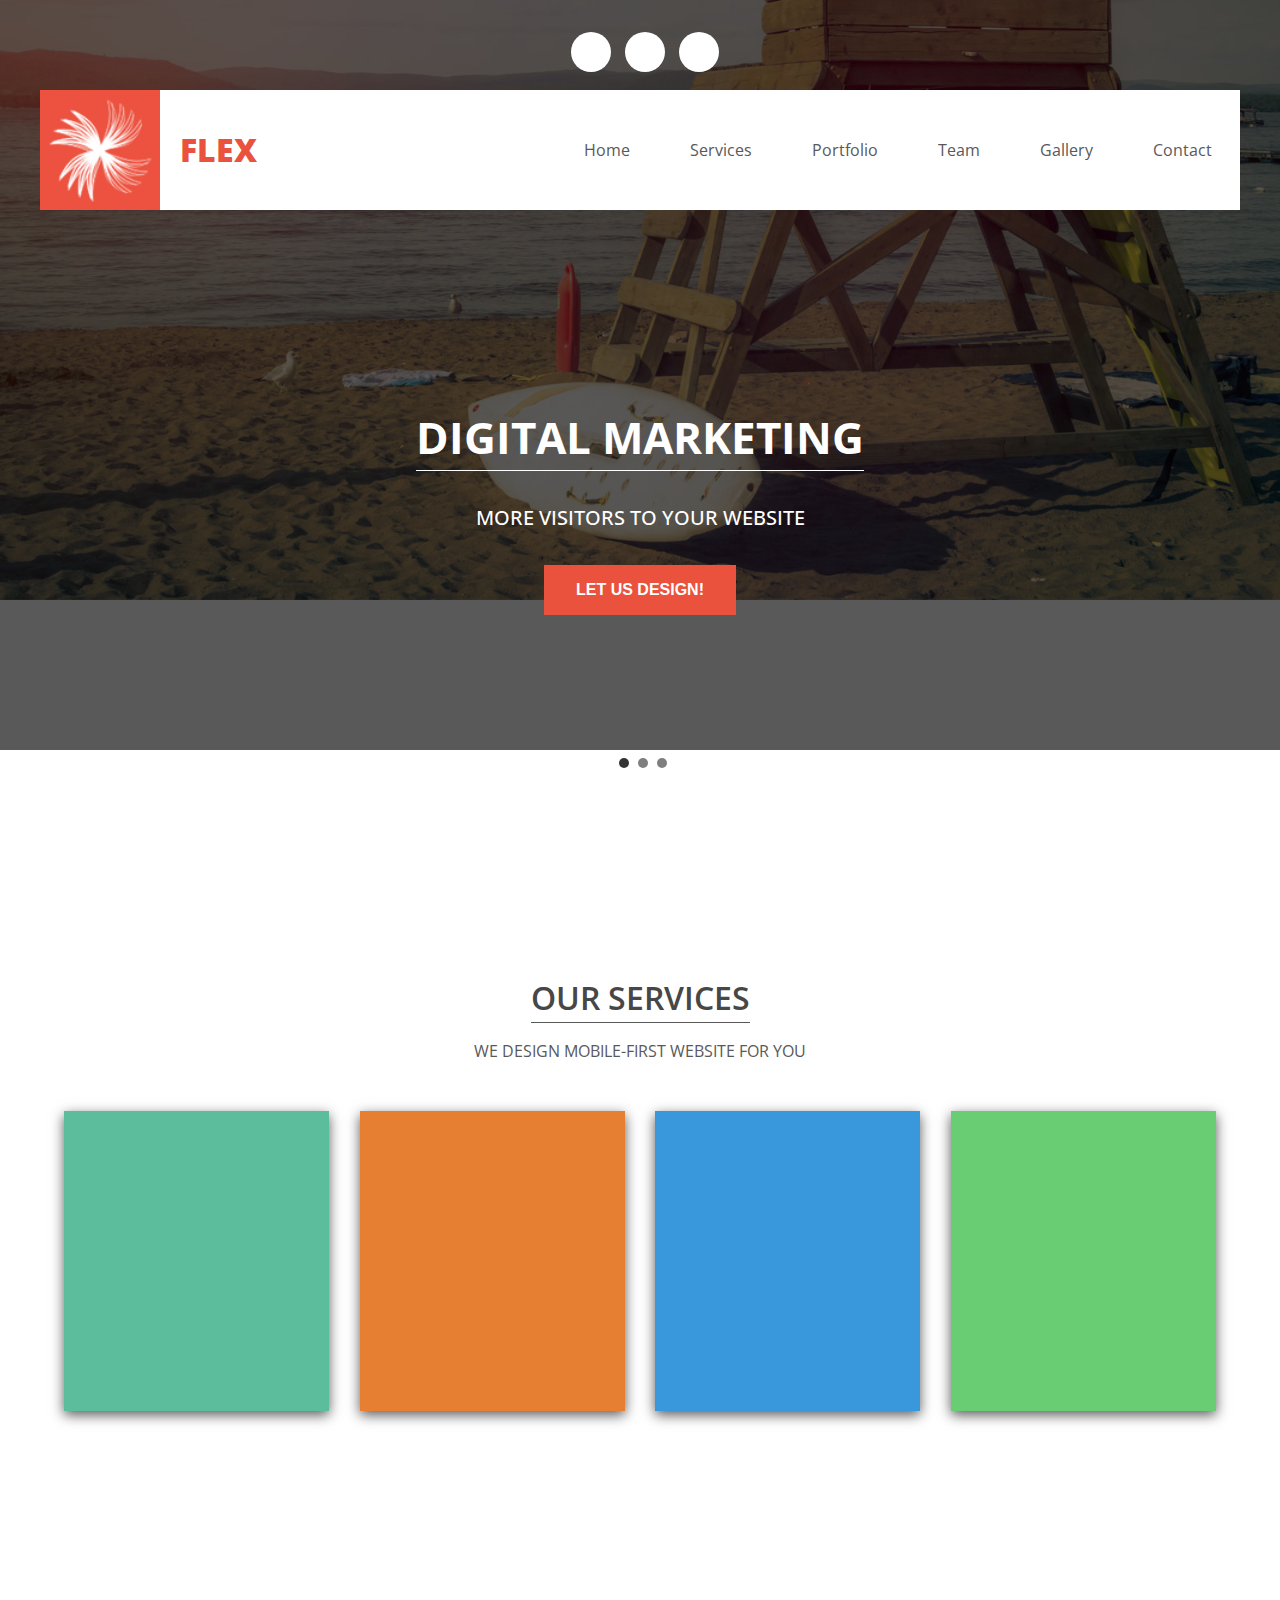
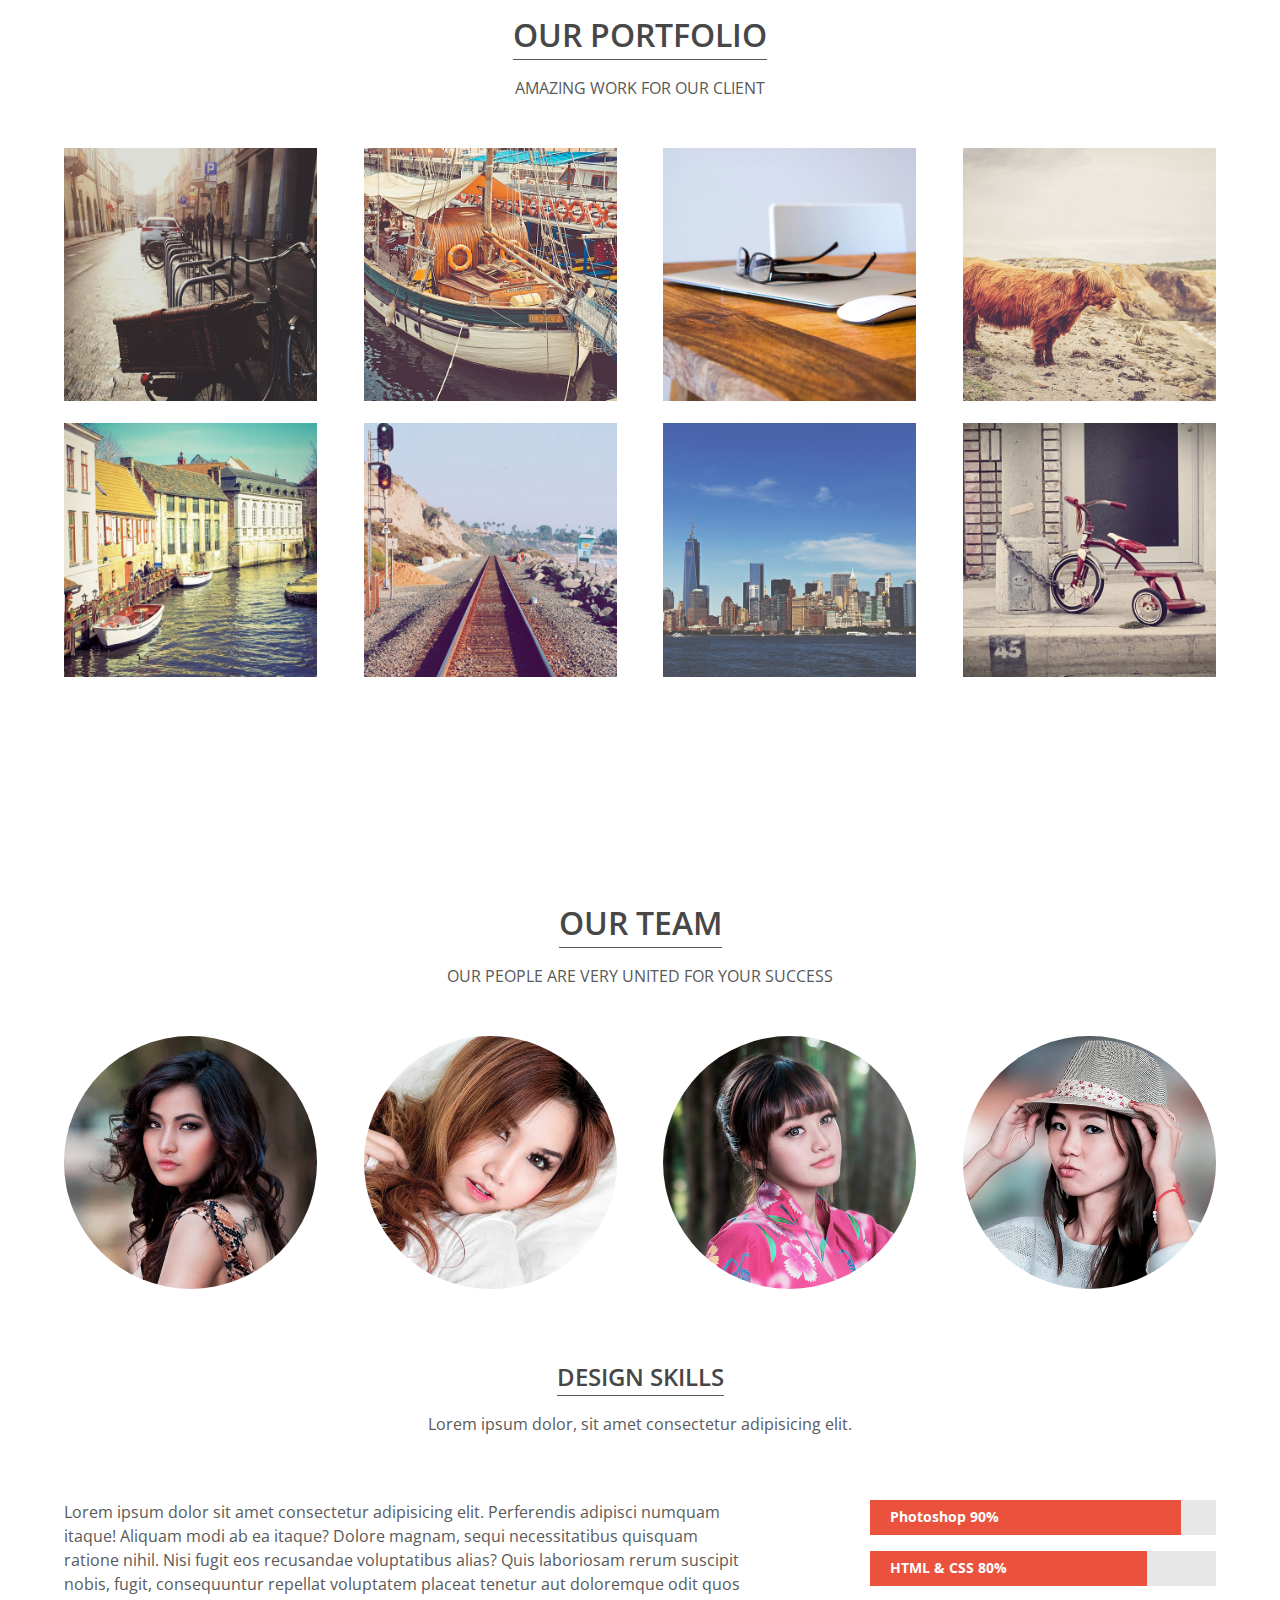
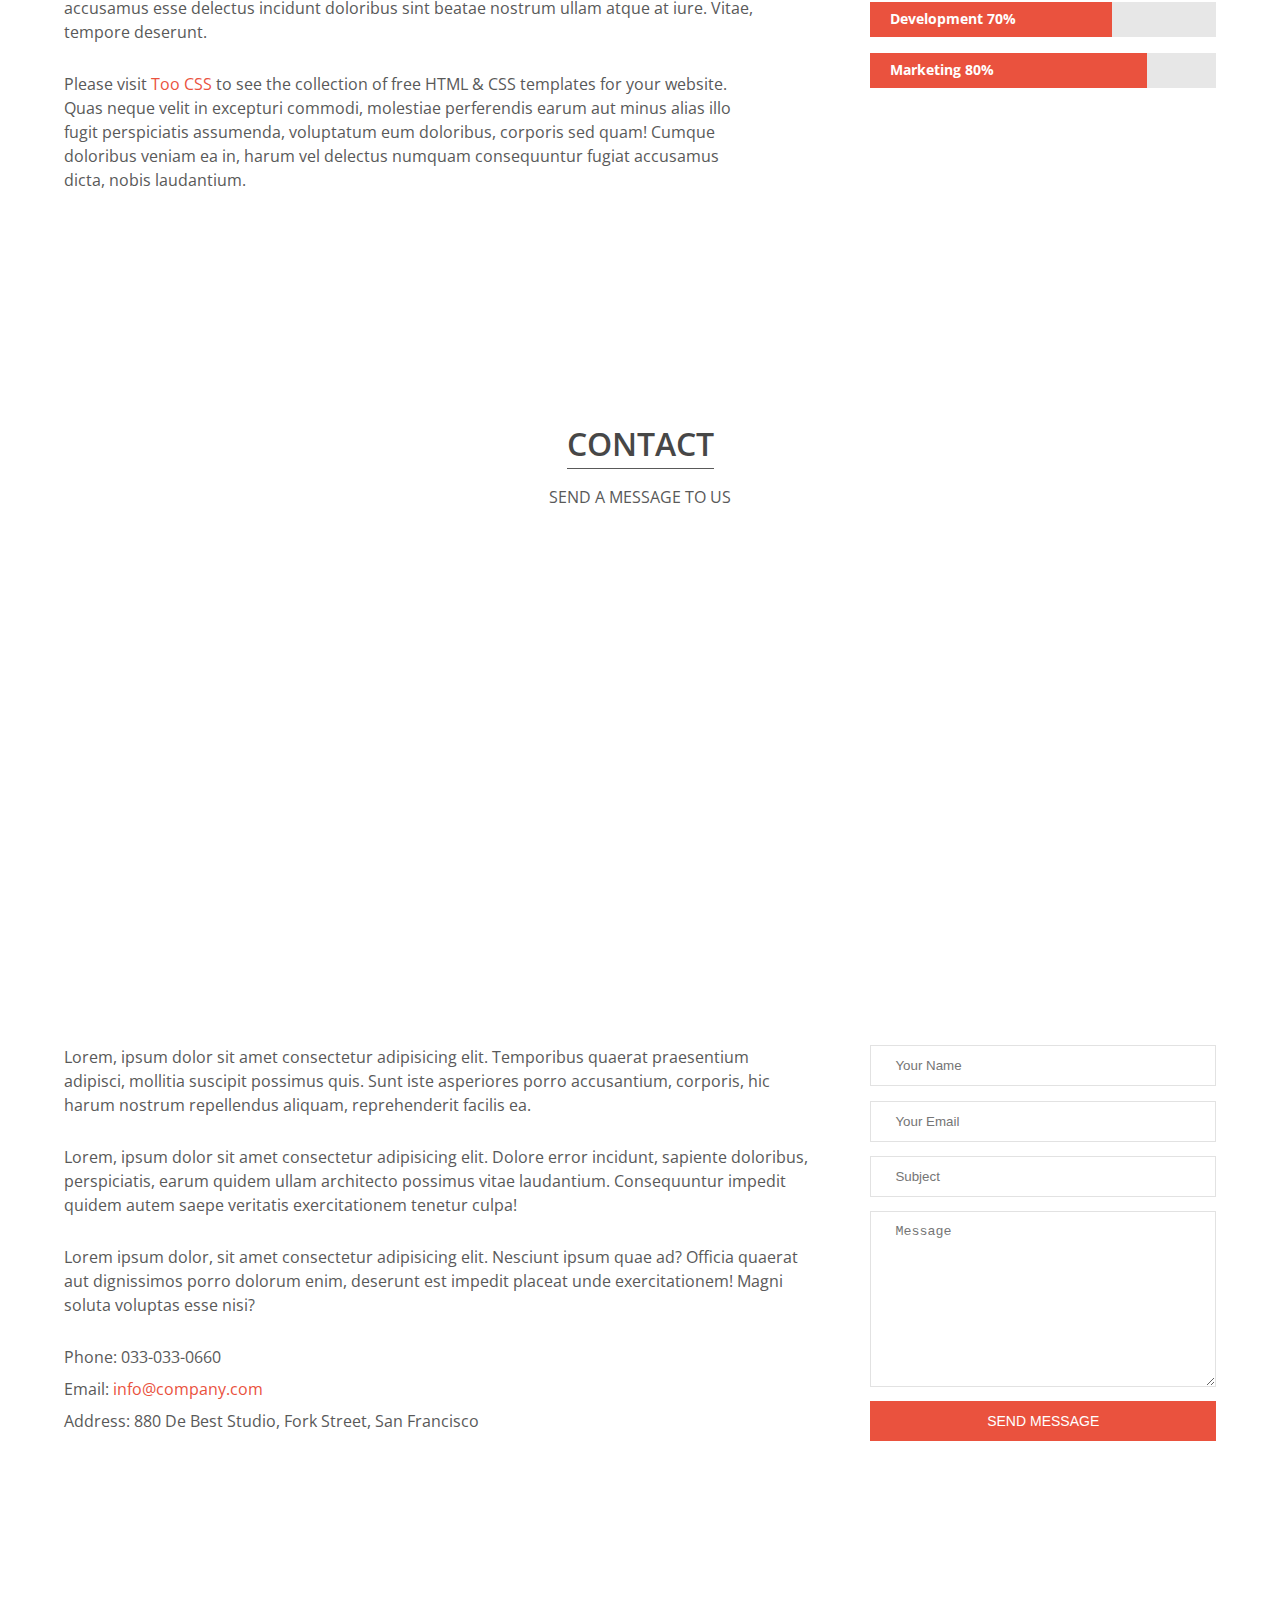
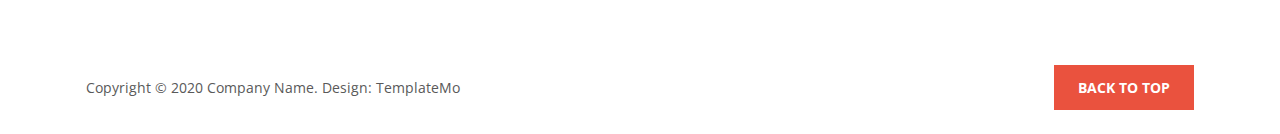
<file: index.html>
<!DOCTYPE html>
<html lang="en">
  <head>
    <meta charset="UTF-8" />
    <meta http-equiv="X-UA-Compatible" content="IE=edge" />
    <meta name="viewport" content="width=device-width, initial-scale=1.0" />
    <title>Flex | Assigment checkpoint 2</title>
    <link
      rel="stylesheet"
      href="https://cdnjs.cloudflare.com/ajax/libs/font-awesome/6.0.0-beta3/css/all.min.css"
      integrity="sha512-Fo3rlrZj/k7ujTnHg4CGR2D7kSs0v4LLanw2qksYuRlEzO+tcaEPQogQ0KaoGN26/zrn20ImR1DfuLWnOo7aBA=="
      crossorigin="anonymous"
      referrerpolicy="no-referrer"
    />
    <link rel="stylesheet" href="assets/stylesheet/style.css" />
  </head>
  <body id="top">
    <header class="header">
      <nav class="social-links container">
        <a href="#"><i class="fab fa-facebook-f"></i></a>
        <a href="#"><i class="fab fa-twitter"></i></a>
        <a href="#"><i class="fab fa-linkedin-in"></i></a>
      </nav>
      <div class="container nav-container flex">
        <a href="#" class="logo">
          <img src="assets/media/logo.png" alt="logo" />
          <span>FLEX</span>
        </a>
        <nav class="nav">
          <a href="#">Home</a>
          <a href="#">Services</a>
          <a href="#">Portfolio</a>
          <a href="#">Team</a>
          <a href="gallery.html">Gallery</a>
          <a href="#">Contact</a>
        </nav>
      </div>
      <section class="header-hero container">
        <header>
          <h1 class="header-hero-heading">Digital Marketing</h1>
          <p>More visitors to your website</p>
        </header>
        <button class="btn">Let us Design!</button>
      </section>
    </header>
    <main>
      <div class="slider container">
        <span class="circle circle-active"></span>
        <span class="circle"></span>
        <span class="circle"></span>
      </div>
      <div class="container">
        <!-- Services -->
        <section class="services-section section-margin">
          <header class="margin-bottom">
            <h2>Our Services</h2>
            <p>We Design Mobile-First Website For You</p>
          </header>
          <div class="services flex">
            <div class="service code">
              <a href="#"><i class="far fa-file-code"></i></a>
            </div>
            <div class="service paper-plane">
              <a href="#"><i class="fas fa-paper-plane"></i></a>
            </div>
            <div class="service landmark">
              <a href="#"><i class="fas fa-landmark"></i></a>
            </div>
            <div class="service flask">
              <a href="#"><i class="fas fa-flask"></i></a>
            </div>
          </div>
        </section>
        <!-- Portfolio -->
        <section class="portfolio-section section-margin">
          <header class="margin-bottom">
            <h2>Our Portfolio</h2>
            <p>Amazing Work For Our Client</p>
          </header>
          <div class="portfolio-img-container flex">
            <div class="portfolio-img">
              <img src="assets/media/portfolio/p1.jpg" alt="p1" />
            </div>
            <div class="portfolio-img">
              <img src="assets/media/portfolio/p2.jpg" alt="p2" />
            </div>
            <div class="portfolio-img">
              <img src="assets/media/portfolio/p3.jpg" alt="p3" />
            </div>
            <div class="portfolio-img">
              <img src="assets/media/portfolio/p4.jpg" alt="p4" />
            </div>
            <div class="portfolio-img">
              <img src="assets/media/portfolio/p5.jpg" alt="p5" />
            </div>
            <div class="portfolio-img">
              <img src="assets/media/portfolio/p6.jpg" alt="p6" />
            </div>
            <div class="portfolio-img">
              <img src="assets/media/portfolio/p7.jpg" alt="p7" />
            </div>
            <div class="portfolio-img">
              <img src="assets/media/portfolio/p8.jpg" alt="p8" />
            </div>
          </div>
        </section>
        <!-- Team -->
        <section class="team-section section-margin">
          <header class="margin-bottom">
            <h2>Our Team</h2>
            <p>Our People Are Very United For Your Success</p>
          </header>
          <div class="team-member-container flex">
            <div class="team-member">
              <img src="assets/media/member1.jpg" alt="member1" />
            </div>
            <div class="team-member">
              <img src="assets/media/member2.jpg" alt="member2" />
            </div>
            <div class="team-member">
              <img src="assets/media/member3.jpg" alt="member3" />
            </div>
            <div class="team-member">
              <img src="assets/media/member4.jpg" alt="member4" />
            </div>
          </div>
          <article class="about-team">
            <header>
              <h3>Design Skills</h3>
              <p>Lorem ipsum dolor, sit amet consectetur adipisicing elit.</p>
            </header>
            <div class="team-skills flex">
              <div class="team-skills-desc">
                <p>
                  Lorem ipsum dolor sit amet consectetur adipisicing elit.
                  Perferendis adipisci numquam itaque! Aliquam modi ab ea
                  itaque? Dolore magnam, sequi necessitatibus quisquam ratione
                  nihil. Nisi fugit eos recusandae voluptatibus alias? Quis
                  laboriosam rerum suscipit nobis, fugit, consequuntur repellat
                  voluptatem placeat tenetur aut doloremque odit quos accusamus
                  esse delectus incidunt doloribus sint beatae nostrum ullam
                  atque at iure. Vitae, tempore deserunt.
                </p>
                <p>
                  Please visit <a href="#" class="too-css">Too CSS</a> to see
                  the collection of free HTML & CSS templates for your website.
                  Quas neque velit in excepturi commodi, molestiae perferendis
                  earum aut minus alias illo fugit perspiciatis assumenda,
                  voluptatum eum doloribus, corporis sed quam! Cumque doloribus
                  veniam ea in, harum vel delectus numquam consequuntur fugiat
                  accusamus dicta, nobis laudantium.
                </p>
              </div>
              <div class="team-tools">
                <div class="grey">
                  <div class="photoshop">Photoshop 90%</div>
                </div>
                <div class="grey">
                  <div class="html-css">HTML & CSS 80%</div>
                </div>
                <div class="grey">
                  <div class="development">Development 70%</div>
                </div>
                <div class="grey">
                  <div class="marketing">Marketing 80%</div>
                </div>
              </div>
            </div>
          </article>
        </section>
        <!-- Contanct -->
        <section class="contact-section section-margin">
          <header class="margin-bottom">
            <h2>Contact</h2>
            <p>Send a message to us</p>
          </header>
          <iframe
            src="https://www.google.com/maps/embed?pb=!1m18!1m12!1m3!1d3375.8862924509986!2d76.35322021516764!3d32.20729448114775!2m3!1f0!2f0!3f0!3m2!1i1024!2i768!4f13.1!3m3!1m2!1s0x391b530e24726e0d%3A0x71ff0cae0784712d!2sAltCampus%20Services%20Pvt.%20Ltd!5e0!3m2!1sen!2sin!4v1642675985266!5m2!1sen!2sin"
            width="100%"
            height="450"
            style="border: 0"
            allowfullscreen=""
            loading="lazy"
          ></iframe>
          <div class="contact-details-container flex">
            <div class="contact-details">
              <p>
                Lorem, ipsum dolor sit amet consectetur adipisicing elit.
                Temporibus quaerat praesentium adipisci, mollitia suscipit
                possimus quis. Sunt iste asperiores porro accusantium, corporis,
                hic harum nostrum repellendus aliquam, reprehenderit facilis ea.
              </p>
              <p>
                Lorem, ipsum dolor sit amet consectetur adipisicing elit. Dolore
                error incidunt, sapiente doloribus, perspiciatis, earum quidem
                ullam architecto possimus vitae laudantium. Consequuntur impedit
                quidem autem saepe veritatis exercitationem tenetur culpa!
              </p>
              <p>
                Lorem ipsum dolor, sit amet consectetur adipisicing elit.
                Nesciunt ipsum quae ad? Officia quaerat aut dignissimos porro
                dolorum enim, deserunt est impedit placeat unde exercitationem!
                Magni soluta voluptas esse nisi?
              </p>
              <div class="address-container">
                <p>Phone: 033-033-0660</p>
                <p>Email: <span class="email">info@company.com</span></p>
                <p>Address: 880 De Best Studio, Fork Street, San Francisco</p>
              </div>
            </div>
            <div class="contact-form">
              <form>
                <input type="text" placeholder="Your Name" />
                <input type="text" placeholder="Your Email" />
                <input type="text" placeholder="Subject" />
                <textarea cols="30" rows="10" placeholder="Message"></textarea>
                <button class="btn btn-submit">SEND MESSAGE</button>
              </form>
            </div>
          </div>
        </section>
      </div>
    </main>
    <footer>
      <div class="container flex">
        <small>Copyright &copy; 2020 Company Name. Design: TemplateMo</small>
        <a href="#top" class="btn top">Back To Top</a>
      </div>
    </footer>
  </body>
</html>
</file>
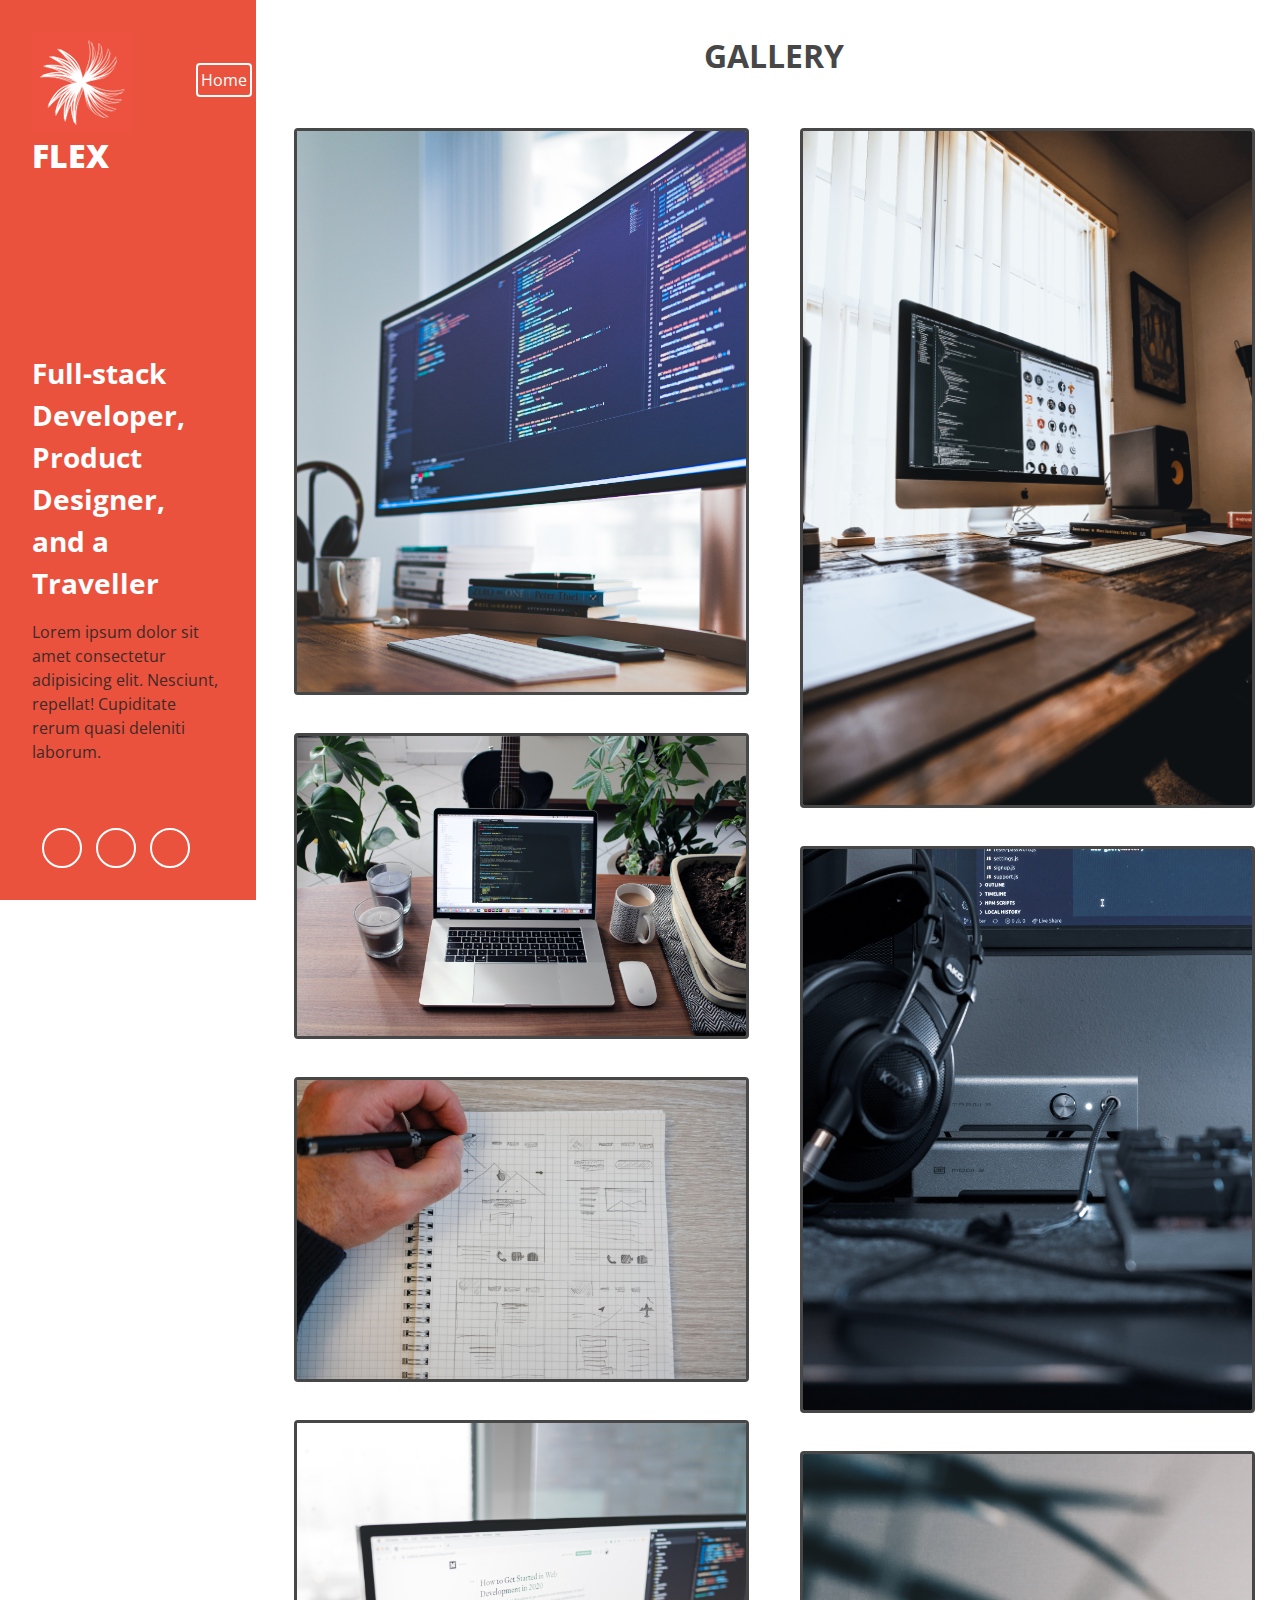
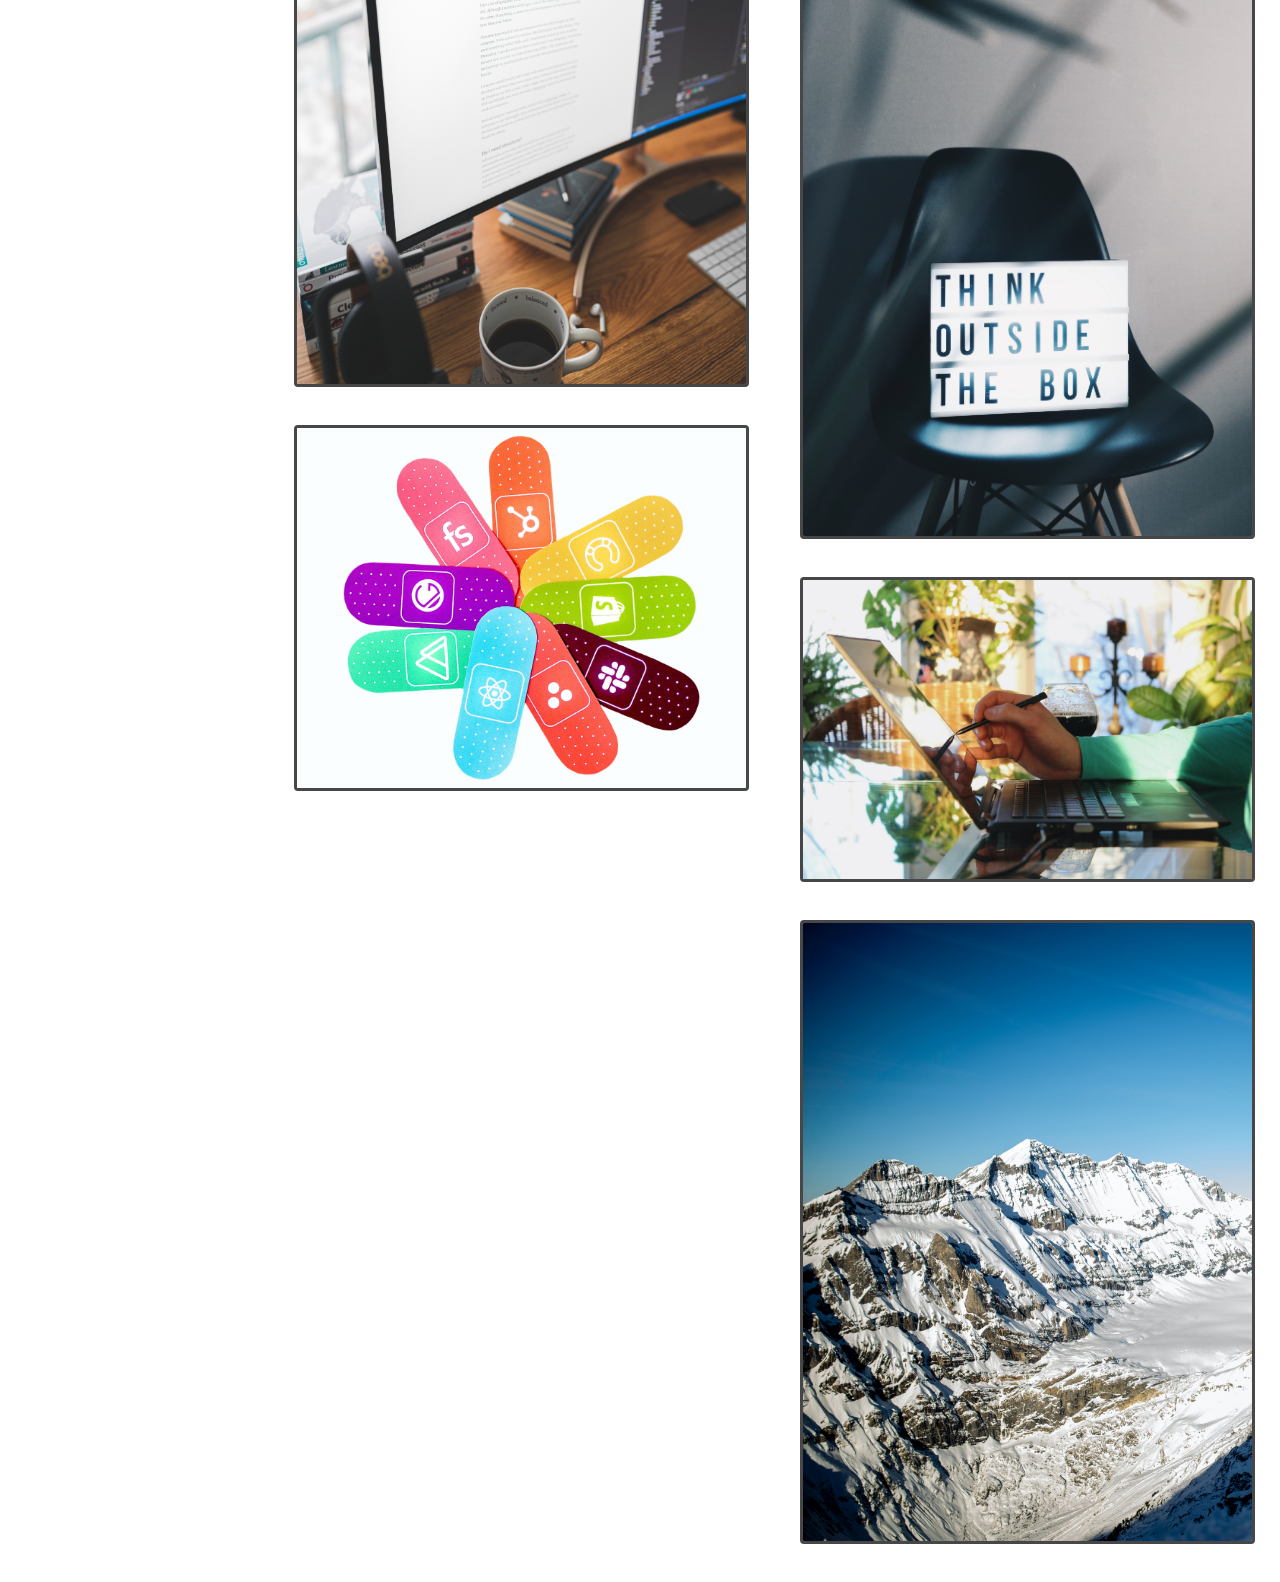
<file: gallery.html>
<!DOCTYPE html>
<html lang="en">
  <head>
    <meta charset="UTF-8" />
    <meta http-equiv="X-UA-Compatible" content="IE=edge" />
    <meta name="viewport" content="width=device-width, initial-scale=1.0" />
    <title>Flex | Assigment checkpoint 2</title>
    <link
      rel="stylesheet"
      href="https://cdnjs.cloudflare.com/ajax/libs/font-awesome/6.0.0-beta3/css/all.min.css"
      integrity="sha512-Fo3rlrZj/k7ujTnHg4CGR2D7kSs0v4LLanw2qksYuRlEzO+tcaEPQogQ0KaoGN26/zrn20ImR1DfuLWnOo7aBA=="
      crossorigin="anonymous"
      referrerpolicy="no-referrer"
    />
    <link rel="stylesheet" href="assets/stylesheet/style.css" />
  </head>
  <body>
    <main class="flex">
      <aside>
        <nav class="gallery-page-nav">
          <a href="#" class="logo">
            <img src="assets/media/logo.png" alt="logo" />
            <span class="gallery-flex">FLEX</span>
          </a>
          <a href="index.html" class="home">Home</a>
        </nav>
        <article class="gallery-aside-article">
          <h2>Full-stack Developer, Product Designer, and a Traveller</h2>
          <p>
            Lorem ipsum dolor sit amet consectetur adipisicing elit. Nesciunt,
            repellat! Cupiditate rerum quasi deleniti laborum.
          </p>
        </article>
        <nav class="gallery-social-links">
          <a href="#"><i class="fab fa-facebook-f"></i></a>
          <a href="#"><i class="fab fa-twitter"></i></a>
          <a href="#"><i class="fab fa-linkedin-in"></i></a>
        </nav>
      </aside>

      <!-- Gallery Section -->
      <section class="gallery-section">
        <header>
          <h2>Gallery</h2>
        </header>
        <div class="gallery-img-container">
          <div class="col">
            <div class="gallery-img">
              <img src="assets/media/gallery/01.jpg" alt="01" />
            </div>
            <div class="gallery-img">
              <img src="assets/media/gallery/02.jpg" alt="02" />
            </div>
            <div class="gallery-img">
              <img src="assets/media/gallery/03.jpg" alt="03" />
            </div>
            <div class="gallery-img">
              <img src="assets/media/gallery/04.jpg" alt="04" />
            </div>
            <div class="gallery-img">
              <img src="assets/media/gallery/05.jpg" alt="05" />
            </div>
          </div>
          <div class="col">
            <div class="gallery-img">
              <img src="assets/media/gallery/06.jpg" alt="06" />
            </div>
            <div class="gallery-img">
              <img src="assets/media/gallery/07.jpg" alt="07" />
            </div>
            <div class="gallery-img">
              <img src="assets/media/gallery/08.jpg" alt="08" />
            </div>
            <div class="gallery-img">
              <img src="assets/media/gallery/09.jpg" alt="09" />
            </div>
            <div class="gallery-img">
              <img src="assets/media/gallery/10.jpg" alt="10" />
            </div>
          </div>
        </div>
      </section>
    </main>
  </body>
</html>
</file>
<file: assets/stylesheet/style.css>
/* http://meyerweb.com/eric/tools/css/reset/ 
   v2.0 | 20110126
   License: none (public domain)
*/

@import url("https://fonts.googleapis.com/css2?family=Open+Sans:wght@300;400;500;600;700&display=swap");

html,
body,
div,
span,
applet,
object,
iframe,
h1,
h2,
h3,
h4,
h5,
h6,
p,
blockquote,
pre,
a,
abbr,
acronym,
address,
big,
cite,
code,
del,
dfn,
em,
img,
ins,
kbd,
q,
s,
samp,
small,
strike,
strong,
sub,
sup,
tt,
var,
b,
u,
i,
center,
dl,
dt,
dd,
ol,
ul,
li,
fieldset,
form,
label,
legend,
table,
caption,
tbody,
tfoot,
thead,
tr,
th,
td,
article,
aside,
canvas,
details,
embed,
figure,
figcaption,
footer,
header,
hgroup,
menu,
nav,
output,
ruby,
section,
summary,
time,
mark,
audio,
video {
  margin: 0;
  padding: 0;
  border: 0;
  font-size: 100%;
  font: inherit;
  vertical-align: baseline;
}
/* HTML5 display-role reset for older browsers */
article,
aside,
details,
figcaption,
figure,
footer,
header,
hgroup,
menu,
nav,
section {
  display: block;
}
body {
  line-height: 1;
}
ol,
ul {
  list-style: none;
}
blockquote,
q {
  quotes: none;
}
blockquote:before,
blockquote:after,
q:before,
q:after {
  content: "";
  content: none;
}
table {
  border-collapse: collapse;
  border-spacing: 0;
}
*,
*::before,
*::after {
  box-sizing: border-box;
}
html {
  scroll-behavior: smooth;
}
body {
  font-size: 16px;
  line-height: 1.5;
  font-family: "Open Sans", sans-serif;
  color: #595959;
}
a {
  text-decoration: none;
}
img {
  width: 100%;
}
h2,
h3 {
  display: inline-block;
  color: #474747;
  font-size: 32px;
  font-weight: 600;
  border-bottom: 1px solid #595959;
  text-transform: uppercase;
}
h3 {
  font-size: 24px;
}
.margin-bottom {
  margin-bottom: 32px;
}
.margin-bottom p {
  padding: 16px 0;
  text-transform: uppercase;
}
.section-margin {
  margin: 200px 0;
}
.container {
  max-width: 1200px;
  width: 90%;
  margin: 0 auto;
}
.btn {
  display: inline-block;
  color: #fff;
  background: #ea523e;
  padding: 16px 32px;
  font-weight: 700;
  font-size: 16px;
  text-transform: uppercase;
  border: 0;
  cursor: pointer;
}
.btn:hover {
  background: #fff;
  color: #ea523e;
}

/* Flex */
.flex {
  display: flex;
  justify-content: space-between;
  align-items: center;
}
/* Header */
.header {
  background-image: url("../media/banner.jpg");
  background-color: #595959;
  background-repeat: no-repeat;
  background-size: 100%;
  background-blend-mode: multiply;
  height: 750px;
  text-align: center;
}
/* header nav */
.logo img {
  width: 120px;
  vertical-align: middle;
}
.logo span {
  vertical-align: middle;
  font-size: 32px;
  color: #ea523e;
  margin-left: 16px;
  font-weight: 900;
}
.nav-container {
  background: #fff;
  position: fixed;
  width: 1200px;
  left: 50%;
  top: 10%;
  margin-left: -600px; /*half the width*/
}
.nav-container a {
  display: inline-block;
  color: #595959;
}
.nav a {
  margin: 0 28px;
  display: inline-block;
}
.nav a:active,
.nav a:focus {
  color: #ea523e;
}
/* Social Links */
.social-links {
  padding: 32px;
}
.social-links a {
  display: inline-flex;
  justify-content: center;
  align-items: center;
  width: 40px;
  height: 40px;
  font-size: 14px;
  color: #595959;
  border-radius: 50%;
  margin-left: 10px;
  background: #fff;
}
.social-links a:hover {
  background: #ea523e;
  color: #fff;
}
/* Header Hero */
.header-hero {
  padding-top: 300px;
}
.header-hero-heading {
  display: inline-block;
  font-size: 44px;
  color: #fff;
  font-weight: bold;
  text-transform: uppercase;
  border-bottom: 1px solid #fff;
}
.header-hero p {
  padding: 32px;
  color: #fff;
  font-weight: 500;
  font-size: 20px;
  text-transform: uppercase;
  font-weight: 500;
}

/* Slider */
.slider {
  text-align: center;
  margin-bottom: 50px;
}
.circle {
  display: inline-block;
  width: 10px;
  height: 10px;
  background: #7f7f7f;
  border-radius: 50%;
  margin-left: 5px;
}
.circle-active {
  background: #333;
}

/* Services Section */
.services-section,
.portfolio-section {
  text-align: center;
}

.service {
  width: 23%;
  height: 300px;
  display: flex;
  align-items: center;
  justify-content: center;
  box-shadow: 0px 4px 12px #595959;
}
.code {
  background: #5cbd9d;
}
.paper-plane {
  background: #e67f31;
}
.landmark {
  background: #3998db;
}
.flask {
  background: #68cd73;
}
.service a {
  color: #fff;
  font-size: 50px;
}

/* Portfolio-section */
.portfolio-section .flex {
  flex-wrap: wrap;
}
.portfolio-img {
  width: 22%;
  margin-bottom: 16px;
}

/* Team-section */
.team-section header {
  text-align: center;
}
.team-member {
  width: 22%;
}
.team-member img {
  border-radius: 50%;
}
.about-team {
  margin-top: 64px;
}
.about-team header p {
  padding: 16px 0 64px 0;
}
.team-skills-desc {
  width: 60%;
}
.team-skills-desc p {
  margin-bottom: 28px;
}
.team-tools {
  width: 30%;
  align-self: stretch;
  display: flex;
  flex-direction: column;
  justify-content: flex-start;
}
.grey {
  width: 100%;
  height: 35px;
  background: #e7e7e7;
  margin-bottom: 16px;
}
.photoshop,
.html-css,
.development,
.marketing {
  width: 90%;
  height: 35px;
  background: #ea523e;
  color: #fff;
  font-size: 14px;
  font-weight: bold;
  padding: 6px 6px 6px 20px;
}

.html-css,
.marketing {
  width: 80%;
}
.development {
  width: 70%;
}
.too-css {
  color: #ea523e;
}

/* Contact section */
.contact-section header {
  text-align: center;
}
.contact-details-container {
  margin-top: 32px;
}
.contact-details {
  width: 65%;
}
.contact-details p {
  margin-bottom: 28px;
}
.address-container p {
  margin-bottom: 8px;
}
.email {
  color: #ea523e;
}
.contact-form {
  width: 30%;
  align-self: stretch;
}
.contact-form form {
  height: 100%;
  display: flex;
  flex-direction: column;
  justify-content: space-between;
}
.contact-form input,
.contact-form textarea {
  padding: 12px 24px;
  border: 1px solid #e2e2e2;
  color: #8d8d8d;
}
.btn-submit {
  border-radius: 0;
  padding: 12px 24px;
  font-weight: 400;
  font-size: 14px;
}
.btn-submit:hover {
  color: #fff;
  background: #ea523e;
}

/* Footer */
footer {
  padding: 24px;
}
footer small {
  font-size: 14px;
}
.top {
  font-size: 14px;
  padding: 12px 24px;
  border-radius: 0;
}
.top:hover {
  background: #ea523e;
  color: #fff;
}

/* #### Gallery Page #### */
/* Gallery aside */
aside {
  background: #ea523e;
  color: #fff;
  height: 100vh;
  width: 20%;
  position: fixed;
  padding: 32px;
  align-self: stretch;
  display: flex;
  flex-direction: column;
}

.gallery-page-nav {
  height: 60%;
  display: flex;
  justify-content: space-between;
  align-items: baseline;
}

.gallery-page-nav .logo img {
  width: 100px;
}
.gallery-page-nav .logo span {
  color: #fff;
  margin: 0;
}
.home {
  color: #fff;
  border: 2px solid #fff;
  border-radius: 4px;
  margin-left: 64px;
  padding: 3px;
}
.home:hover {
  background: #fff;
  color: #ea523e;
}

.gallery-aside-article h2 {
  color: #fff;
  text-transform: none;
  font-size: 28px;
  border: 0;
  font-weight: 700;
  margin-bottom: 16px;
}
.gallery-aside-article p {
  color: #3d2927;
}

.gallery-social-links {
  margin-top: 64px;
}
.gallery-social-links a {
  display: inline-flex;
  justify-content: center;
  align-items: center;
  width: 40px;
  height: 40px;
  color: #fff;
  margin-left: 10px;
  border: 2px solid #fff;
  border-radius: 50%;
}

/* Gallery Section */
.gallery-section {
  padding: 32px 0 32px 21%;
}
.gallery-section header {
  text-align: center;
  margin-bottom: 16px;
}
.gallery-section h2 {
  border: 0;
  font-weight: bold;
}
.gallery-img-container {
  display: flex;
  justify-content: space-around;
  align-items: flex-start;
}
.col {
  width: 45%;
}
.gallery-img img {
  border: 3px solid #474747;
  border-radius: 4px;
  margin-top: 32px;
}
</file>
